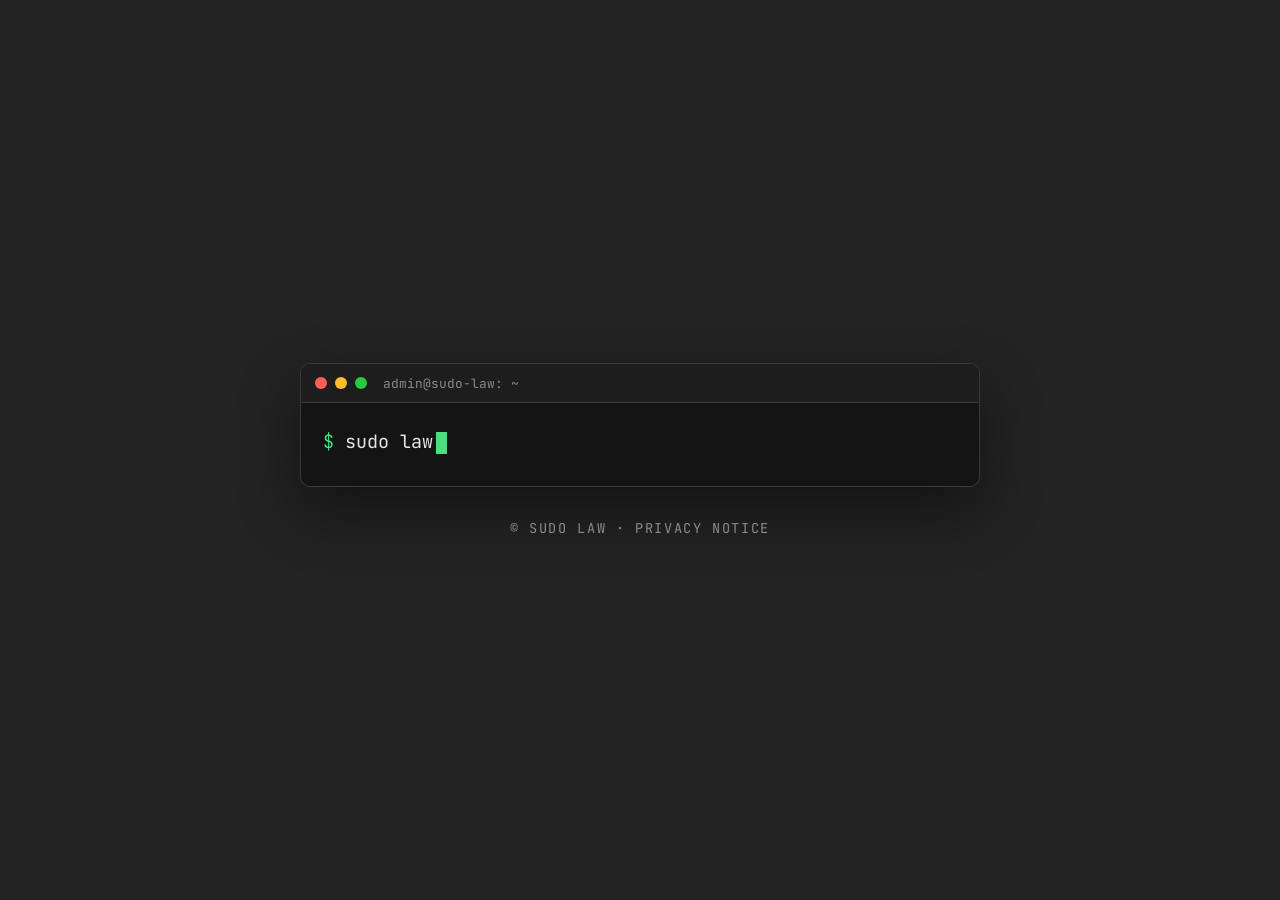
<file: index.html>
<!DOCTYPE html>
<html lang="en">
<head>
<meta charset="UTF-8">
<meta name="viewport" content="width=device-width, initial-scale=1.0">
<title>Sudo Law</title>
<link rel="preconnect" href="https://fonts.googleapis.com">
<link rel="preconnect" href="https://fonts.gstatic.com" crossorigin>
<link href="https://fonts.googleapis.com/css2?family=JetBrains+Mono:wght@400&display=swap" rel="stylesheet">
<style>
  :root {
    --charcoal: #232323;
    --term-bg: #141414;
    --term-bar: #1d1d1d;
    --term-border: #3a3a3a;
    --paper: #e8e6df;
    --fog: #8a8a8a;
    --terminal: #4ade80;
  }
  * { margin: 0; padding: 0; box-sizing: border-box; }
  html, body { height: 100%; }
  body {
    background: var(--charcoal);
    font-family: 'JetBrains Mono', ui-monospace, SFMono-Regular, Menlo, monospace;
    min-height: 100vh;
    display: flex;
    flex-direction: column;
    align-items: center;
    justify-content: center;
    padding: 1.5rem;
    -webkit-font-smoothing: antialiased;
  }
  .terminal {
    width: min(680px, 100%);
    background: var(--term-bg);
    border: 1px solid var(--term-border);
    border-radius: 10px;
    overflow: hidden;
    box-shadow: 0 24px 60px rgba(0, 0, 0, 0.45);
  }
  .titlebar {
    display: flex;
    align-items: center;
    gap: 0.5rem;
    padding: 0.65rem 0.9rem;
    background: var(--term-bar);
    border-bottom: 1px solid var(--term-border);
  }
  .dot { width: 12px; height: 12px; border-radius: 50%; }
  .dot.r { background: #ff5f57; }
  .dot.y { background: #febc2e; }
  .dot.g { background: #28c840; }
  .title {
    margin-left: 0.5rem;
    font-size: 0.8rem;
    color: var(--fog);
  }
  .screen {
    padding: 1.4rem 1.4rem 1.8rem;
    font-size: 1.15rem;
    line-height: 1.7;
    color: var(--paper);
  }
  .prompt { color: var(--terminal); }
  .cursor {
    display: inline-block;
    width: 0.6em;
    height: 1.15em;
    background: var(--terminal);
    vertical-align: text-bottom;
    margin-left: 0.15em;
    animation: blink 1.1s steps(1) infinite;
  }
  @keyframes blink { 0%, 49% { opacity: 1; } 50%, 100% { opacity: 0; } }
  @media (prefers-reduced-motion: reduce) {
    .cursor { animation: none; }
  }
  footer {
    margin-top: 2rem;
    font-size: 0.85rem;
    letter-spacing: 0.12em;
    text-transform: uppercase;
    color: var(--fog);
  }
  .privacy-link {
    background: none; border: 0; padding: 0; cursor: pointer;
    font: inherit; letter-spacing: inherit; text-transform: inherit;
    color: var(--fog);
  }
  .privacy-link:hover, .privacy-link:focus-visible { color: var(--terminal); text-decoration: underline; }
  .modal-backdrop {
    position: fixed; inset: 0; z-index: 50;
    background: rgba(0, 0, 0, 0.8);
    display: flex; align-items: center; justify-content: center;
    padding: 1rem;
  }
  .modal-backdrop[hidden] { display: none; }
  .modal {
    position: relative;
    background: var(--term-bg);
    border: 1px solid var(--term-border);
    max-width: 760px; width: 100%;
    max-height: 86vh; overflow-y: auto;
    padding: 1.75rem 2rem 2rem;
    font-size: 1.05rem; line-height: 1.65;
    text-transform: none; letter-spacing: normal;
    color: var(--paper);
    text-align: left;
  }
  .modal h2 {
    font-weight: 500; font-size: 1.6rem; color: var(--paper);
    margin-bottom: 0.25rem; padding-right: 2.5rem;
  }
  .modal h3 {
    font-size: 0.85rem; letter-spacing: 0.12em; text-transform: uppercase;
    color: var(--terminal); font-weight: 400;
    margin: 1.4rem 0 0.4rem;
  }
  .modal p { margin-bottom: 0.6rem; }
  .modal .modal-updated { color: var(--fog); font-size: 0.95rem; margin-bottom: 0.5rem; }
  .modal a { color: var(--terminal); }
  .modal-close {
    position: absolute; top: 0.6rem; right: 0.9rem;
    background: none; border: 0; cursor: pointer;
    color: var(--fog); font-size: 1.7rem; line-height: 1; padding: 0.25rem;
  }
  .modal-close:hover, .modal-close:focus-visible { color: var(--terminal); }
</style>
</head>
<body>
  <div class="terminal">
    <div class="titlebar">
      <span class="dot r"></span><span class="dot y"></span><span class="dot g"></span>
      <span class="title">admin@sudo-law: ~</span>
    </div>
    <div class="screen"><span class="prompt">$</span> sudo law<span class="cursor"></span></div>
  </div>

  <footer>
    &copy; Sudo Law &middot; <button type="button" class="privacy-link" id="privacyOpen" aria-haspopup="dialog">Privacy Notice</button>
  </footer>

  <div class="modal-backdrop" id="privacyModal" hidden>
    <div class="modal" role="dialog" aria-modal="true" aria-labelledby="privacyTitle">
      <button type="button" class="modal-close" id="privacyClose" aria-label="Close privacy notice">&times;</button>
      <h2 id="privacyTitle">Privacy Notice</h2>
      <p class="modal-updated">Last updated &mdash; November 10, 2026</p>

      <p>Sudo Law operates sudolaw.com as a static, informational website. This notice explains what information the site does &mdash; and does not &mdash; collect when you visit.</p>

      <h3>Information we do not collect</h3>
      <p>This site does not collect, request, or store personal information. It has no user accounts, contact forms, comment sections, newsletter sign-ups, or payment features, and it does not run analytics, advertising, or tracking tools. We do not set cookies or use similar tracking technologies, and we do not sell or share personal information &mdash; because we do not receive any through this site.</p>

      <h3>Technical information handled by our host</h3>
      <p>The site is hosted on GitHub Pages. As with most web hosting, the hosting infrastructure may automatically process basic technical data &mdash; such as IP addresses, browser type, and request timestamps &mdash; in server logs needed to deliver the site and keep it secure. That processing is governed by the host&rsquo;s own privacy practices. Sudo Law does not use server logs to identify or track individual visitors.</p>

      <h3>Links to other websites</h3>
      <p>This site may link to websites published by third parties. When you follow one of those links, you leave sudolaw.com, and the destination site&rsquo;s own privacy practices apply. We are not responsible for the content or privacy practices of third-party websites.</p>

      <h3>Email you send us</h3>
      <p>If you email us, we will receive your email address and whatever you include in your message, and we will use it only to respond to you. Please do not send confidential, privileged, or sensitive information by email unless an attorney-client relationship has been formally established &mdash; contacting us does not by itself create one.</p>

      <h3>Changes to this notice</h3>
      <p>If this notice changes, the revised version will be posted in this window with an updated date.</p>

      <h3>Questions</h3>
      <p>Questions about this notice should be directed to <a href="mailto:privacy@sudolaw.com">privacy@sudolaw.com</a>.</p>
    </div>
  </div>

  <script>
    (function () {
      var modal = document.getElementById('privacyModal');
      var openBtn = document.getElementById('privacyOpen');
      var closeBtn = document.getElementById('privacyClose');
      function openModal() {
        modal.hidden = false;
        document.body.style.overflow = 'hidden';
        closeBtn.focus();
      }
      function closeModal() {
        modal.hidden = true;
        document.body.style.overflow = '';
        openBtn.focus();
      }
      openBtn.addEventListener('click', openModal);
      closeBtn.addEventListener('click', closeModal);
      modal.addEventListener('click', function (e) { if (e.target === modal) closeModal(); });
      document.addEventListener('keydown', function (e) {
        if (e.key === 'Escape' && !modal.hidden) closeModal();
      });
    })();
  </script>
</body>
</html>
</file>
